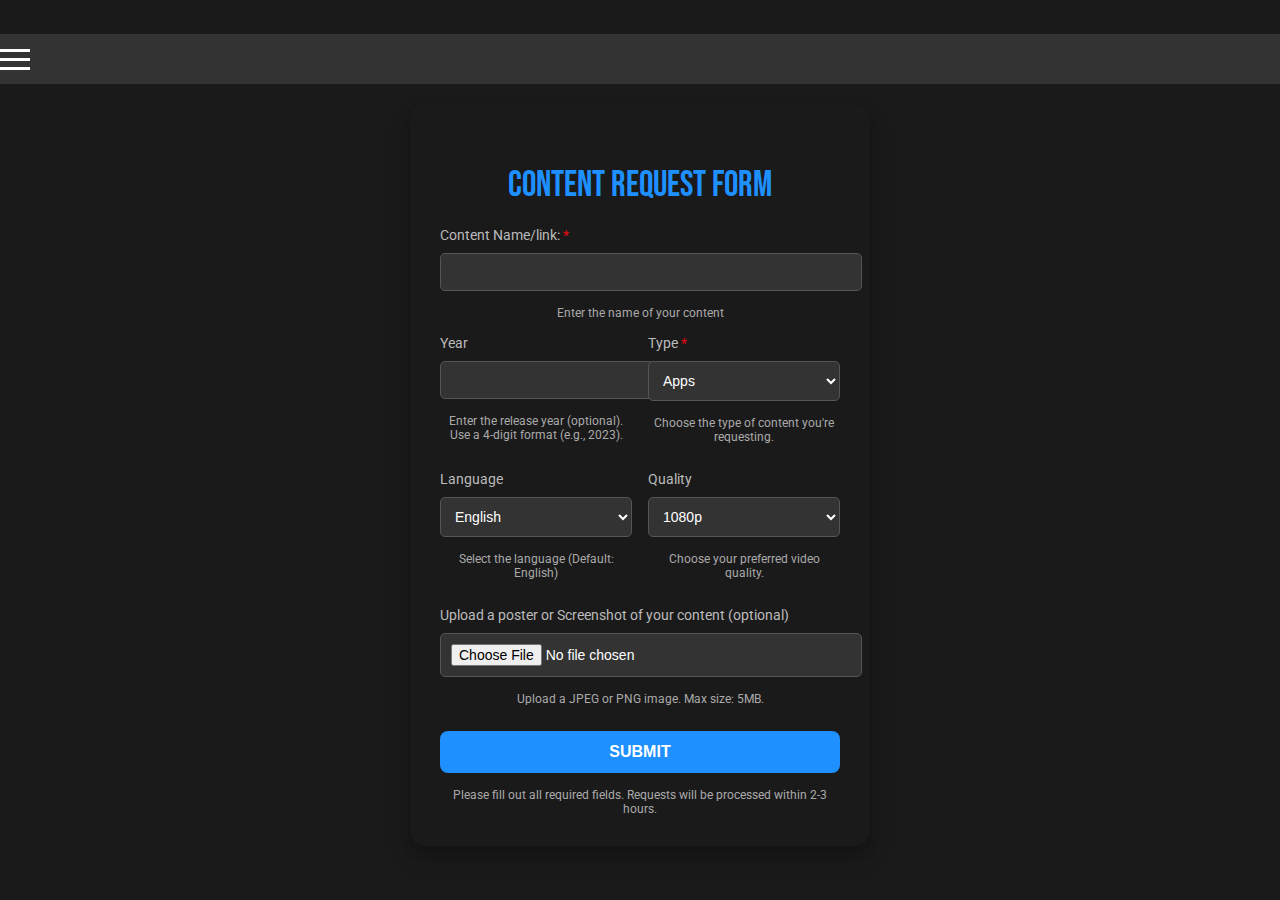
<file: index.html>
<!DOCTYPE html>
<html lang="en">
<head>
    <meta charset="UTF-8">
    <meta name="viewport" content="width=device-width, initial-scale=1.0">
    <title>CONTENT Request Form</title>
    <link rel="stylesheet" href="styles.css">
</head>
<body>
    <header>
        <div class="hamburger" id="hamburger" onclick="toggleMenu()">
            <span></span>
            <span></span>
            <span></span>
        </div>
        <nav id="menu">
            <ul>
                <li><a href="http://192.168.1.1/shares">Your Content</a></li>
                <li><a href="about.html">About Us</a></li>
                <li><a href="faq.html">FAQ</a></li>
                <li><a href="./admin/index2.php">Admin</a></li>
            </ul>
        </nav>
    </header>

    <div class="form-container">
        <h2>CONTENT Request Form</h2>
        <form id="movie-request-form" action="submit_process.php" method="post" enctype="multipart/form-data" onsubmit="return validateForm()">
            <div class="form-group">
                <label for="movie-name">Content Name/link: <span style="color: #e50914;">*</span></label>
                <input type="text" id="movie-name" name="movie_name" required>
                <p class="instructions">Enter the name of your content</p>
            </div>
            <div class="form-group-half">
                <div class="form-group">
                    <label for="year">Year</label>
                    <input type="text" id="year" name="year" pattern="\d{4}" title="Enter a valid year (e.g., 2023)">
                    <p class="instructions">Enter the release year (optional). Use a 4-digit format (e.g., 2023).</p>
                </div>
                <div class="form-group">
                    <label for="type">Type <span style="color: #e50914;">*</span></label>
                    <select id="type" name="type" required>
                        <option value="Apps">Apps</option>
                        <option value="18+">18+(Adult)</option>
                        <option value="Games">Games</option>
                        <option value="Book">Books</option>
                        <option value="Movie">Movie</option>
                        <option value="Series">Series</option>
                        <option value="Drama">Drama</option>
                        <option value="Reels">Reels</option>
                        <option value="Natok">Natok</option>
                        <option value="Others">Others</option>
                    </select>
                    <p class="instructions">Choose the type of content you're requesting.</p>
                </div>
            </div>
            <div class="form-group-half">
                <div class="form-group">
                    <label for="language">Language</label>
                    <select id="language" name="language">
                        <option value="English">English</option>
                        <option value="Bangla">Bangla</option>
                        <option value="Hindi">Hindi</option>
                        <option value="Turkish">Turkish</option>
                        <option value="Korean">Korean</option>
                        <option value="South Indian">South Indian</option>
                        <option value="Dual Audio">Dual Audio</option>
                        <option value="Other">Other</option>
                    </select>
                    <p class="instructions">Select the language (Default: English)</p>
                </div>
                <div class="form-group">
                    <label for="quality">Quality</label>
                    <select id="quality" name="quality">
                        <option value="1080">1080p</option>
                        <option value="720">720p</option>
                        <option value="480">480p</option>
                        <option value="360">360p</option>
                        <option value="144">144p</option>
                    </select>
                    <p class="instructions">Choose your preferred video quality.</p>
                </div>
            </div>
            <div class="form-group">
                <label for="image">Upload a poster or Screenshot of your content (optional)</label>
                <input type="file" id="image" name="image" accept="image/jpeg, image/png">
                <p class="instructions">Upload a JPEG or PNG image. Max size: 5MB.</p>
            </div>
            <div class="form-group">
                <button type="submit">SUBMIT</button>
            </div>
            <div class="instructions">
                Please fill out all required fields. Requests will be processed within 2-3 hours.
            </div>
        </form>
    </div>

    <script src="scripts.js"></script>
</body>
</html>
</file>
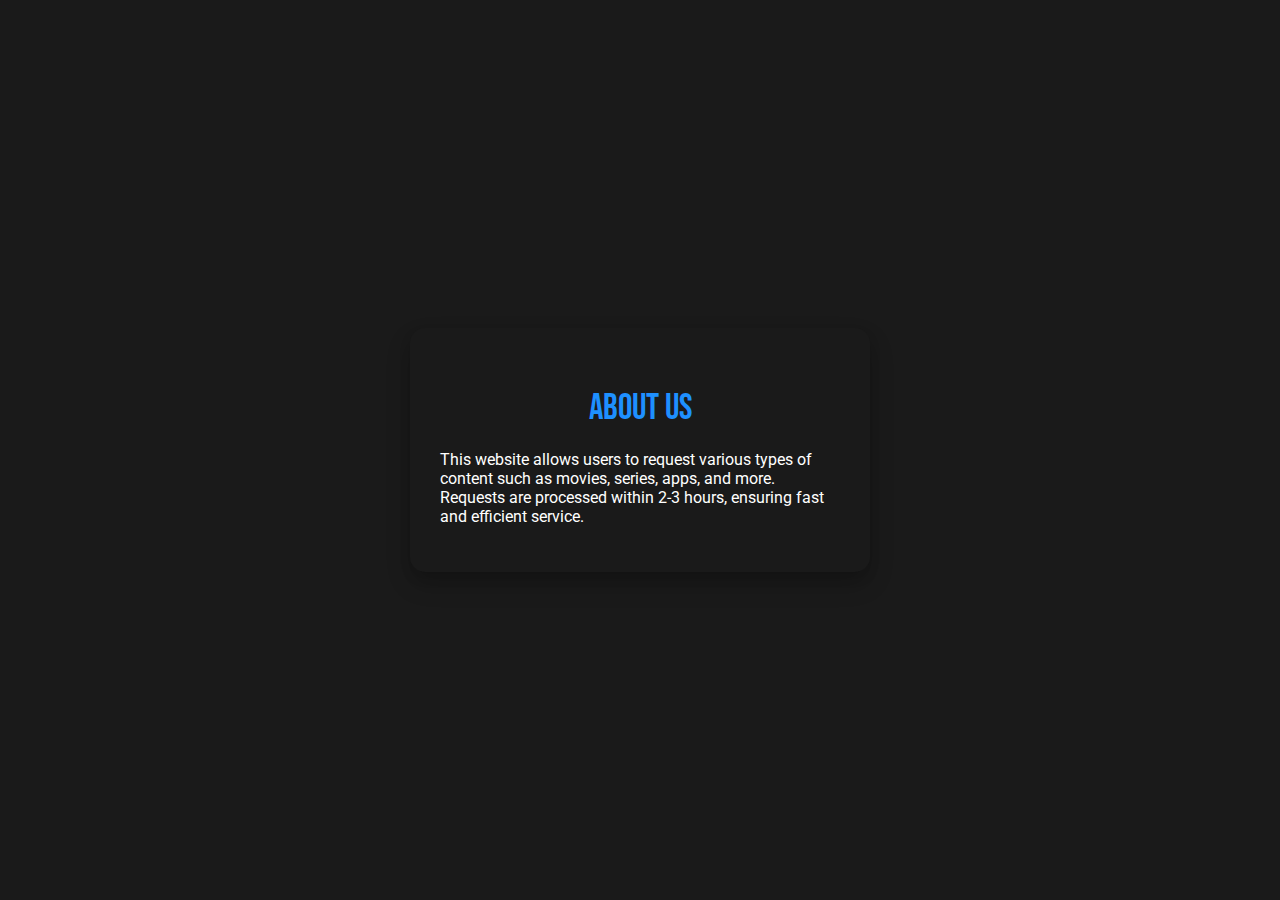
<file: about.html>
<!DOCTYPE html>
<html lang="en">
<head>
    <meta charset="UTF-8">
    <meta name="viewport" content="width=device-width, initial-scale=1.0">
    <title>About Us</title>
    <link rel="stylesheet" href="styles.css">
</head>
<body>
    <div class="form-container">
        <h2>About Us</h2>
        <p>This website allows users to request various types of content such as movies, series, apps, and more. Requests are processed within 2-3 hours, ensuring fast and efficient service.</p>
    </div>
</body>
</html>
</file>
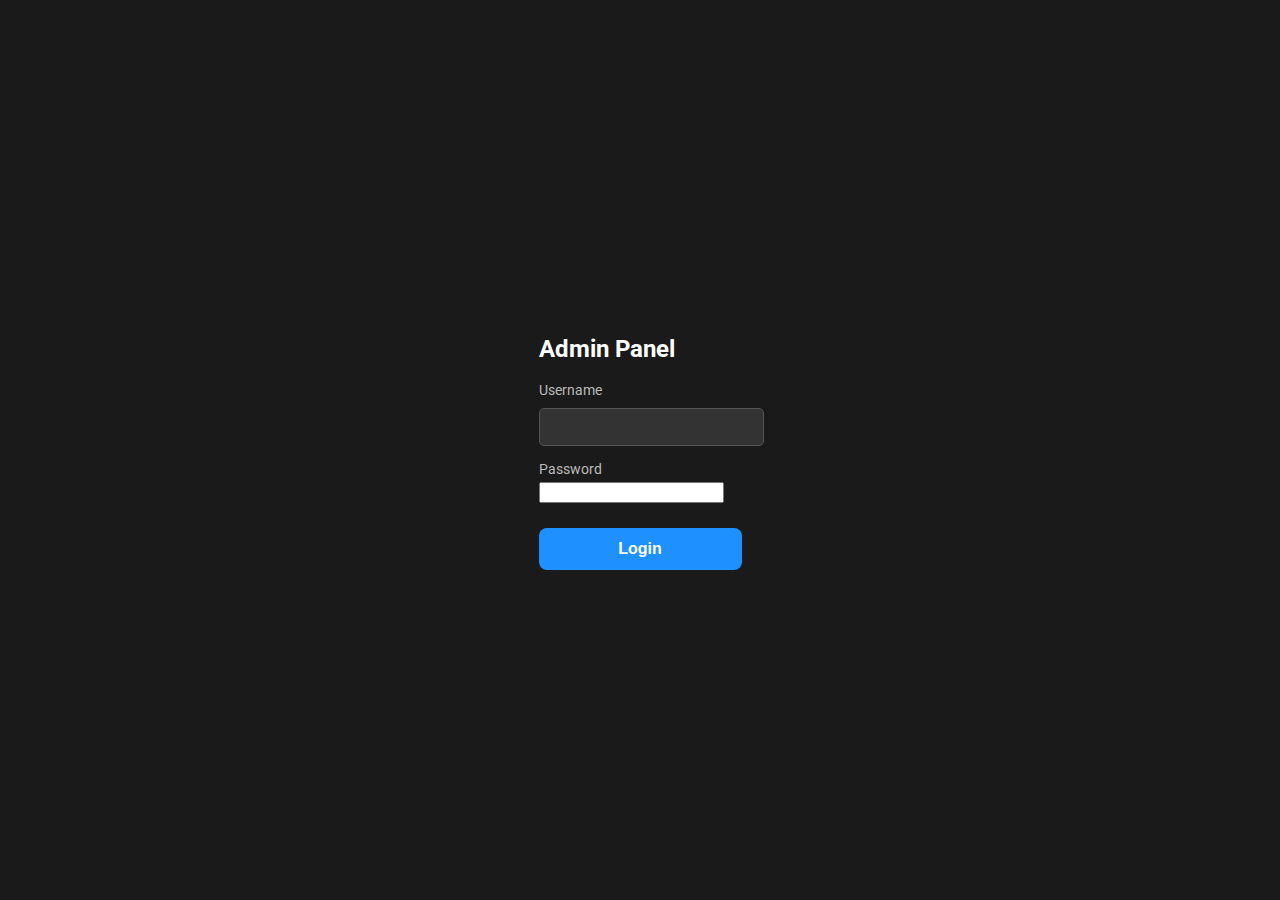
<file: admin.html>
<!DOCTYPE html>
<html lang="en">
<head>
    <meta charset="UTF-8">
    <meta name="viewport" content="width=device-width, initial-scale=1.0">
    <title>Admin Login</title>
    <link rel="stylesheet" href="styles.css">
</head>
<body>
    <div class="admin-login-container">
        <h2>Admin Panel</h2>
        <form action="admin_process.php" method="post">
            <div class="form-group">
                <label for="username">Username</label>
                <input type="text" id="username" name="username" required>
            </div>
            <div class="form-group">
                <label for="password">Password</label>
                <input type="password" id="password" name="password" required>
            </div>
            <div class="form-group">
                <button type="submit">Login</button>
            </div>
        </form>
    </div>
</body>
</html>
</file>
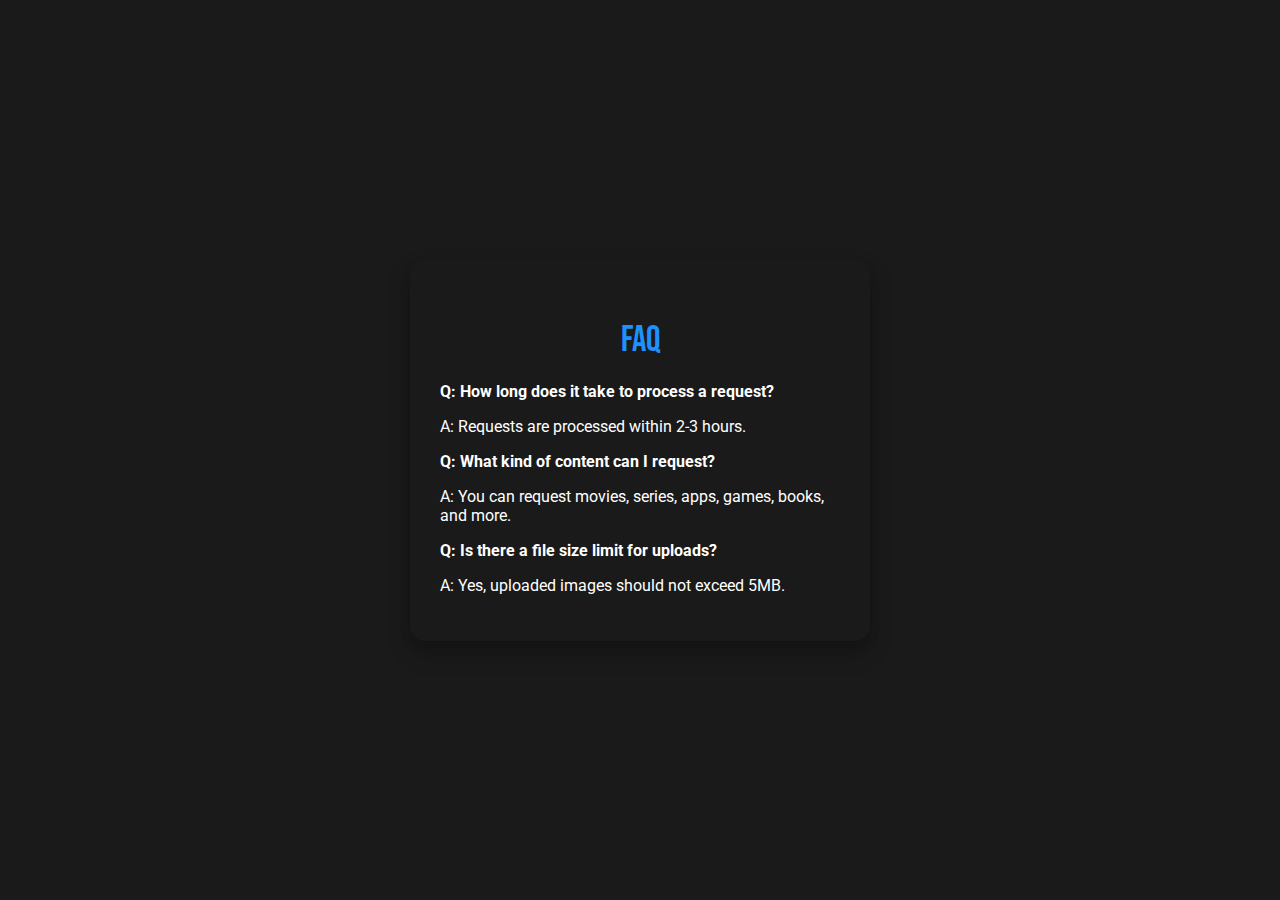
<file: faq.html>
<!DOCTYPE html>
<html lang="en">
<head>
    <meta charset="UTF-8">
    <meta name="viewport" content="width=device-width, initial-scale=1.0">
    <title>FAQ</title>
    <link rel="stylesheet" href="styles.css">
</head>
<body>
    <div class="form-container">
        <h2>FAQ</h2>
        <p><strong>Q: How long does it take to process a request?</strong></p>
        <p>A: Requests are processed within 2-3 hours.</p>

        <p><strong>Q: What kind of content can I request?</strong></p>
        <p>A: You can request movies, series, apps, games, books, and more.</p>

        <p><strong>Q: Is there a file size limit for uploads?</strong></p>
        <p>A: Yes, uploaded images should not exceed 5MB.</p>
    </div>
</body>
</html>
</file>
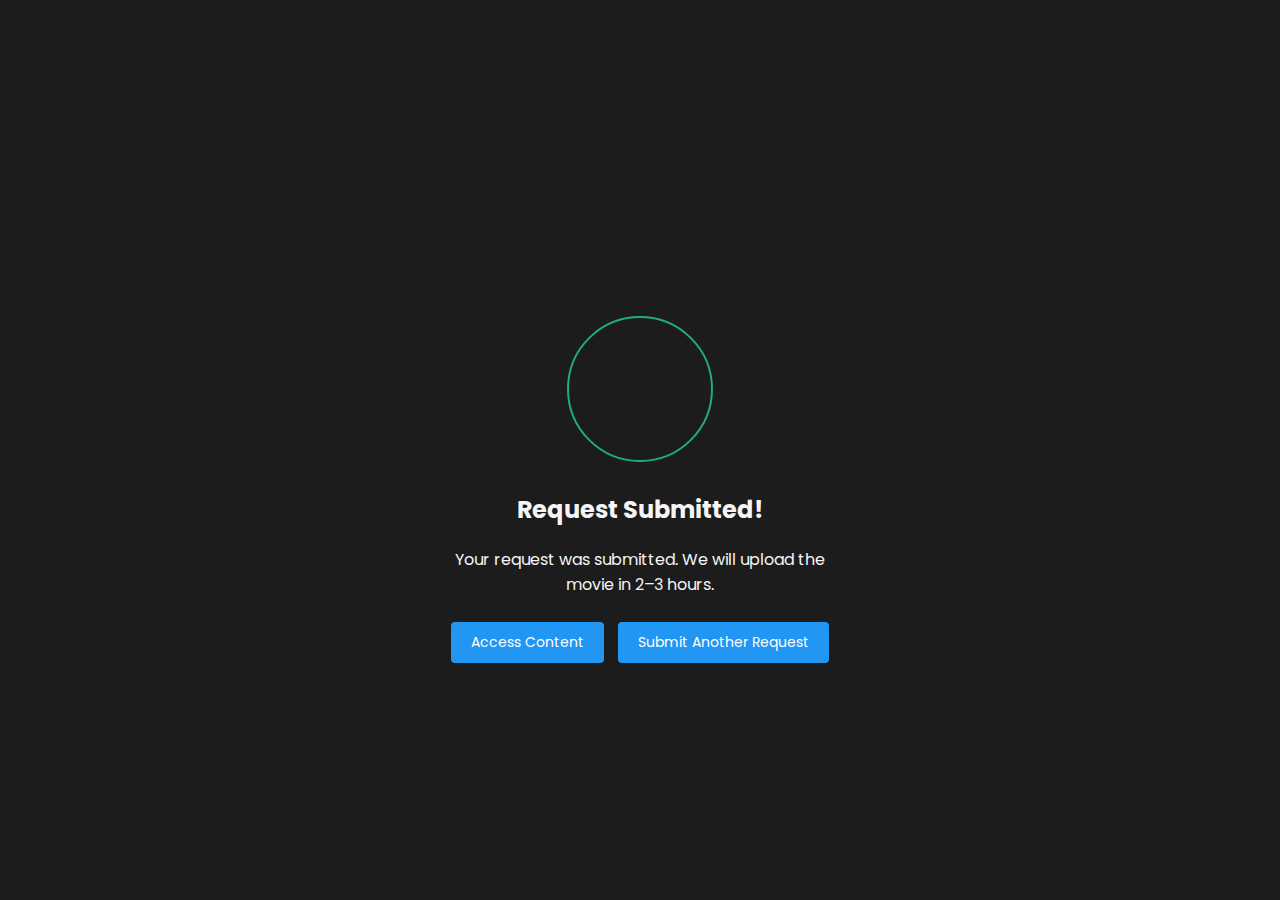
<file: success.html>
<!DOCTYPE html>
<html lang="en">
<head>
    <meta charset="UTF-8">
    <meta name="viewport" content="width=device-width, initial-scale=1.0">
    <title>Request Submitted</title>
    <style>
        @import url('https://fonts.googleapis.com/css2?family=Poppins:wght@400;600&display=swap');

        body {
            background-color: #1c1c1c;
            color: #f5f5f5;
            font-family: 'Poppins', sans-serif;
            display: flex;
            justify-content: center;
            align-items: center;
            height: 100vh;
            margin: 0;
        }

        .message {
            text-align: center;
            max-width: 400px;
        }

        .animation-ctn {
            text-align: center;
            margin-top: 5em;
        }

        .icon {
            display: inline-block;
            margin: 0 auto;
        }

        svg {
            width: 154px;
            height: 154px;
        }

        .checkmark-circle {
            stroke-dasharray: 480px;
            stroke-dashoffset: 480px;
            stroke-width: 5; /* Increased stroke width */
            fill: none;
            stroke: #22AE73;
            animation: checkmark-circle 1s ease-in-out forwards;
        }

        .checkmark-check {
            stroke-dasharray: 100px;
            stroke-dashoffset: 100px;
            stroke-width: 12; /* Adjusted stroke width for the checkmark */
            stroke: #fff;
            fill: none;
            animation: checkmark 0.5s ease-in-out 0.5s forwards; /* Faster animation */
        }

        @keyframes checkmark-circle {
            0% {
                stroke-dashoffset: 480px;
            }
            100% {
                stroke-dashoffset: 0;
            }
        }

        @keyframes checkmark {
            0% {
                stroke-dashoffset: 100px;
            }
            100% {
                stroke-dashoffset: 0;
            }
        }

        .message h2 {
            font-size: 24px;
            margin-bottom: 20px;
        }

        .message p {
            font-size: 16px;
        }

        .buttons {
            margin-top: 20px;
        }

        .button {
            background-color: #2196F3;
            color: white;
            border: none;
            padding: 10px 20px;
            text-align: center;
            text-decoration: none;
            display: inline-block;
            font-size: 14px;
            margin: 5px;
            cursor: pointer;
            border-radius: 4px;
            transition: background-color 0.3s ease;
        }

        .button:hover {
            background-color: #1976D2;
        }
    </style>
</head>
<body>
    <div class="message">
        <div class="animation-ctn">
            <div class="icon icon--order-success svg">
                <svg xmlns="http://www.w3.org/2000/svg">
                    <g fill="none" stroke="#22AE73" stroke-width="2">
                        <circle cx="77" cy="77" r="72" class="checkmark-circle"></circle>
                        <circle cx="77" cy="77" r="72" style="stroke-dasharray:480px, 480px; stroke-dashoffset: 960px;"></circle>
                        <polyline class="checkmark-check" points="43.5,77.8 63.7,97.9 112.2,49.4"></polyline>
                    </g>
                </svg>
            </div>
        </div>
        <h2>Request Submitted!</h2>
        <p>Your request was submitted. We will upload the movie in 2–3 hours.</p>
        <div class="buttons">
            <a href="192.168.1.1/shares" class="button">Access Content</a>
            <a href="http://tony.infinityfreeapp.com/" class="button">Submit Another Request</a>
        </div>
    </div>
</body>
</html>
</file>
<file: styles.css>
@import url('https://fonts.googleapis.com/css2?family=Roboto:wght@400;500;700&display=swap');
@import url('https://fonts.googleapis.com/css2?family=Bebas+Neue&display=swap');

:root {
    --primary-color: #1e90ff; /* Bright blue for buttons and highlights */
    --hover-color: #1a73e8; /* Darker blue for hover states */
    --background-color: #1a1a1a;
    --header-color: #333;
    --nav-color: #444;
    --input-background: #333;
    --text-color: #fff;
    --secondary-text-color: #bbb;
    --error-color: #e50914;
    --divider-color: #1e90ff; /* Updated to match the blue theme */
}

body {
    font-family: 'Roboto', sans-serif;
    background-color: var(--background-color);
    color: var(--text-color);
    margin: 0;
    padding: 0;
    display: flex;
    flex-direction: column;
    align-items: center;
    justify-content: center; /* Center the form vertically */
    min-height: 100vh; /* Full height */
}

header {
    width: 100%;
    position: relative;
    background-color: var(--header-color);
    padding: 10px 20px;
}

.hamburger {
    cursor: pointer;
    display: flex;
    flex-direction: column;
    justify-content: center;
    align-items: center;
    width: 30px;
    height: 30px;
}

.hamburger span {
    display: block;
    height: 3px;
    width: 100%;
    background-color: var(--text-color);
    margin: 3px 0;
}

nav {
    display: none; /* Hide menu by default */
    position: absolute;
    top: 50px; /* Adjust based on your header height */
    right: 20px;
    background-color: var(--nav-color);
    border-radius: 5px;
    z-index: 10;
}

nav.active {
    display: block; /* Show menu when active */
}

nav ul {
    list-style: none;
    padding: 10px;
    margin: 0;
}

nav ul li {
    margin: 10px 0;
}

nav ul li a {
    color: var(--text-color);
    text-decoration: none;
    padding: 10px;
    display: block;
    transition: background-color 0.3s;
}

nav ul li a:hover {
    background-color: var(--primary-color);
}

/* Styling for form container */
.form-container {
    background-color: #1a1a1a; /* Dark background */
    padding: 30px;
    border-radius: 15px;
    max-width: 400px;
    width: 100%;
    box-shadow: 0 12px 24px rgba(0, 0, 0, 0.2), 0 6px 12px rgba(0, 0, 0, 0.1); /* Enhanced box shadow for depth */
    transition: transform 0.2s; /* Transition for hover effect */
    margin: 20px; /* Add margin to separate it from edges */
}

.form-container:hover {
    transform: translateY(-10px); /* Lift effect on hover */
}

.form-container h2 {
    font-family: 'Bebas Neue', cursive;
    text-align: center;
    margin-bottom: 20px;
    font-weight: 500;
    font-size: 36px;
    color: var(--primary-color); /* Bright blue color for the heading */
}

.form-group {
    margin-bottom: 15px;
}

.form-group label {
    display: block;
    margin-bottom: 5px;
    font-size: 14px;
    color: var(--secondary-text-color); /* Lighter gray for labels */
}

.form-group input[type="text"],
.form-group select,
.form-group input[type="file"] {
    width: 100%;
    padding: 10px;
    border-radius: 5px;
    border: 1px solid #555; /* Dark border */
    background-color: var(--input-background); /* Dark background for inputs */
    color: var(--text-color); /* White text for inputs */
    font-size: 14px;
    margin-top: 5px;
    transition: box-shadow 0.3s ease, border 0.3s ease; /* Transition for input fields */
}

/* Inputs focus effect */
.form-group input[type="text"]:focus,
.form-group select:focus,
.form-group input[type="file"]:focus {
    outline: none;
    border: 1px solid var(--primary-color); /* Bright blue border on focus */
    box-shadow: 0 0 5px var(--primary-color); /* Blue glow on focus */
}

/* Year and Type container */
.form-group-half {
    display: flex;
    justify-content: space-between;
    gap: 4%;
}

/* Each input should take 48% width */
.form-group-half .form-group {
    width: 48%;
}

/* Button with animation */
.form-group button {
    width: 100%;
    padding: 12px;
    border-radius: 8px;
    border: none;
    background-color: var(--primary-color); /* Blue background for button */
    color: var(--text-color); /* White text for button */
    font-size: 16px;
    font-weight: bold;
    cursor: pointer;
    margin-top: 10px;
    transition: background-color 0.3s ease, transform 0.2s; /* Transition for hover effect */
}

/* Button hover effect */
.form-group button:hover {
    background-color: var(--hover-color); /* Darker blue on hover */
    transform: translateY(-2px); /* Lift effect on hover */
}

/* Button click animation */
.form-group button:active {
    background-color: #4dabf7; /* Lighter blue on click */
    transition: background-color 0.2s; /* Quick transition on click */
}

.instructions {
    font-size: 12px;
    color: #aaa; /* Light gray for instructions */
    text-align: center;
    margin-top: 15px;
}

/* Responsive design adjustments */
@media (max-width: 768px) {
    .form-container {
        margin: 10px; /* Add margin for smaller screens */
    }

    .form-group-half .form-group {
        width: 100%; /* Make inputs full width on small screens */
    }
}

/* Modal styles */
/*
.modal {
    display: none;
    position: fixed;
    z-index: 1;
    padding-top: 100px;
    left: 0;
    top: 0;
    width: 100%;
    height: 100%;
    background-color: rgba(0, 0, 0, 0.4);
}

.modal-content {
    background-color: var(--header-color);
    margin: auto;
    padding: 20px;
    border-radius: 10px;
    width: 50%;
    color: var(--text-color);
}

.close {
    color: #aaa;
    float: right;
    font-size: 28px;
    font-weight: bold;
}

.close:hover,
.close:focus {
    color: var(--text-color);
    text-decoration: none;
    cursor: pointer;
}

hr {
    border: 0;
    height: 1px;
    background: var(--divider-color);
    margin: 10px 0;
}
*/
</file>
